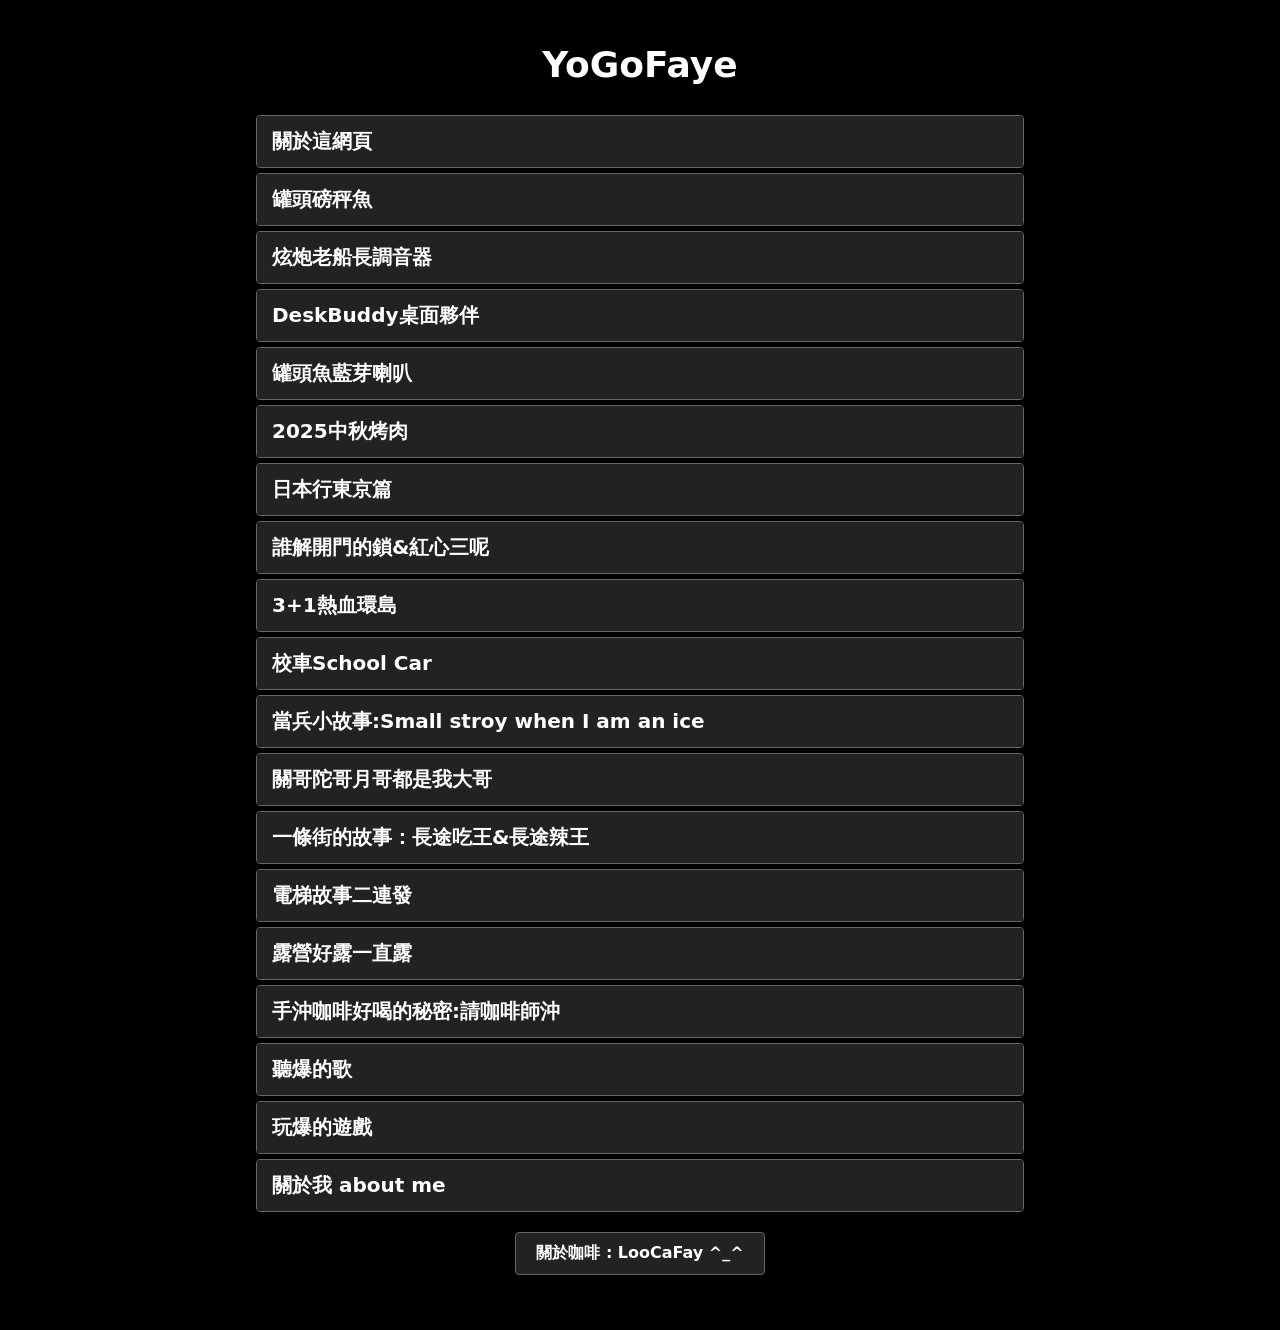
<file: index.html>
<!DOCTYPE html>
<html lang="zh-TW">
<head>
    <meta charset="utf-8">
    <meta name="robots" content="noindex, nofollow">
    <title>LoocaaFaye ^_^</title>
    <meta name="viewport" content="width=device-width, initial-scale=1.0">
    <link rel="icon" href="images/favicon.png" type="image/png">
    <link rel="stylesheet" href="style.css">
</head>
<body>
    <h1>YoGoFaye</h1>
    <div id="notes-container">
        <p>載入中...</p>
    </div>
    <a href="loocafay.html" class="btn">關於咖啡 : LooCaFay ^_^</a>

    <script src="script.js"></script>
</body>
</html>
</file>
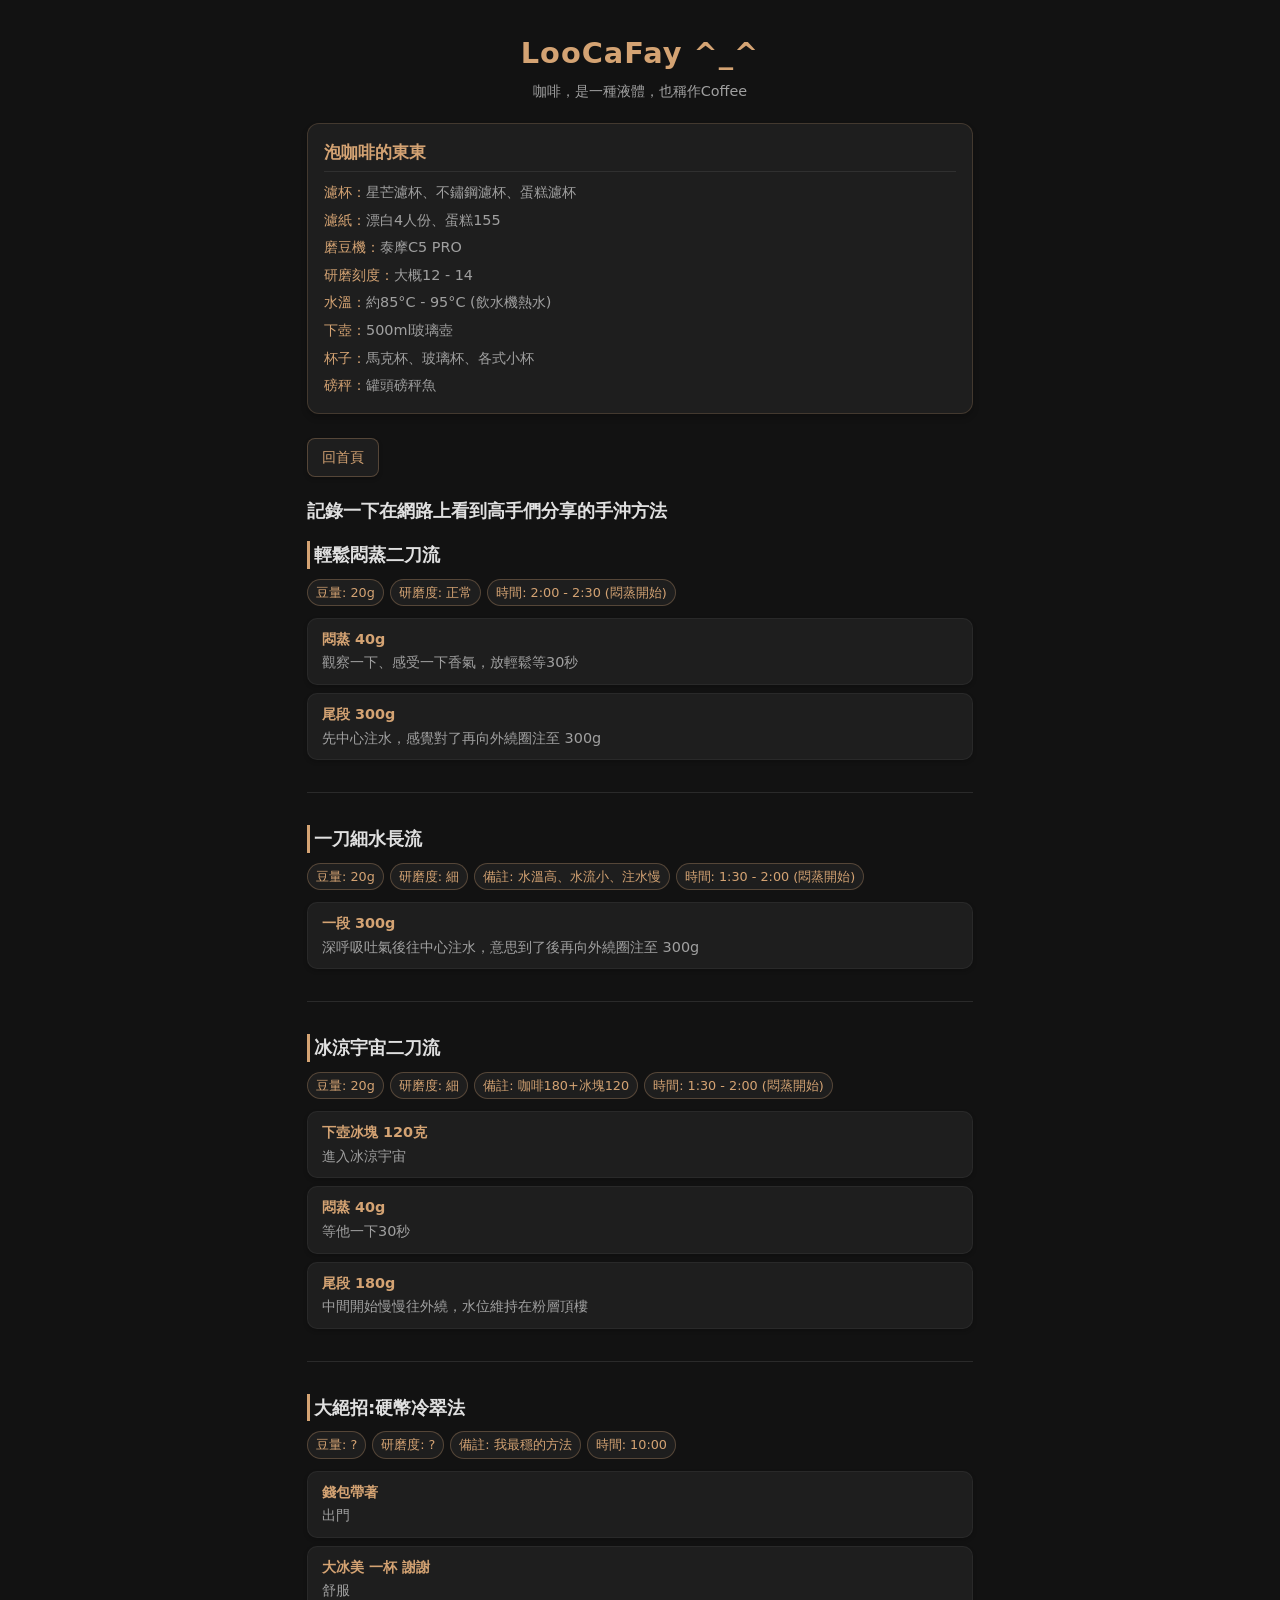
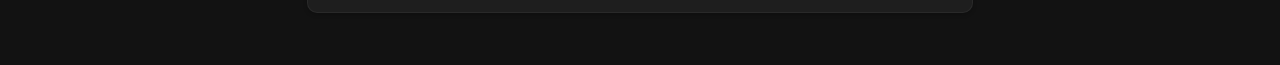
<file: loocafay.html>
<!DOCTYPE html>
<html lang="zh-TW">
<head>
    <meta charset="UTF-8">
    <meta name="robots" content="noindex, nofollow">
    <title>LooCaFay ^_^</title>
    <meta name="viewport" content="width=device-width, initial-scale=1.0">
    <link rel="icon" href="images/favicon.png" type="image/png">
    <style>
        :root {
            --bg-color: #121212;
            --card-bg: #1e1e1e;
            --text-main: #e0e0e0;
            --text-sub: #a0a0a0;
            --accent-color: #d4a373;
        }

        html {
            scroll-behavior: smooth;
        }

        * {
            box-sizing: border-box;
            margin: 0;
            padding: 0;
        }

        body {
            background-color: var(--bg-color);
            color: var(--text-main);
            font-family: system-ui;
            line-height: 1.5;
            padding: 20px 16px;
            display: flex;
            justify-content: center;
        }

        .container {
            width: 100%;
            max-width: 666px;
        }

        header {
            text-align: center;
            margin-bottom: 20px;
            padding-top: 12px;
        }

        header h1 {
            font-size: 1.8rem;
            color: var(--accent-color);
            margin-bottom: 6px;
            letter-spacing: 1px;
        }

        header p {
            font-size: 0.9rem;
            color: var(--text-sub);
        }

        .tools-card {
            background-color: var(--card-bg);
            border-radius: 12px;
            padding: 16px;
            margin-bottom: 24px;
            box-shadow: 0 4px 6px rgba(0,0,0,0.2);
            border: 1px solid rgba(212, 163, 115, 0.2);
        }

        .tools-title {
            font-size: 1.05rem;
            color: var(--accent-color);
            margin-bottom: 10px;
            padding-bottom: 6px;
            border-bottom: 1px solid rgba(255, 255, 255, 0.08);
            font-weight: bold;
        }

        .tools-list {
            display: flex;
            flex-direction: column;
            gap: 6px;
            font-size: 0.9rem;
            color: var(--text-sub);
        }

        .tool-item span {
            color: var(--accent-color);
            font-weight: 500;
        }

        .nav-buttons-container {
            margin-bottom: 20px;
            display: flex;
            flex-wrap: wrap;
            gap: 8px;
        }

        .nav-btn {
            display: inline-flex;
            align-items: center;
            gap: 6px;
            background-color: var(--card-bg);
            color: var(--accent-color);
            text-decoration: none;
            font-size: 0.9rem;
            padding: 8px 14px;
            border-radius: 8px;
            border: 1px solid rgba(212, 163, 115, 0.3);
            box-shadow: 0 2px 4px rgba(0,0,0,0.2);
            transition: background-color 0.2s;
        }

        .nav-btn:hover {
            background-color: rgba(212, 163, 115, 0.1);
        }

        .recipes-intro {
            font-size: 1.15rem;
            color: var(--text-main);
            margin-bottom: 16px;

            font-weight: bold;
        }

        .recipe-section {
            margin-bottom: 32px;
            scroll-margin-top: 20px;
        }

        .recipe-title {
            font-size: 1.15rem;
            color: var(--text-main);
            margin-bottom: 10px;
            padding-left: 4px;
            border-left: 3px solid var(--accent-color);
        }

        .recipe-badges {
            display: flex;
            flex-wrap: wrap;
            gap: 6px;
            margin-bottom: 12px;
        }

        .badge {
            background-color: var(--card-bg);
            color: var(--accent-color);
            font-size: 0.8rem;
            padding: 3px 8px;
            border-radius: 20px;
            border: 1px solid rgba(212, 163, 115, 0.3);
        }

        .steps-list {
            display: flex;
            flex-direction: column;
            gap: 8px;
        }

        .step-card {
            background-color: var(--card-bg);
            border-radius: 10px;
            padding: 10px 14px;
            display: flex;
            flex-direction: column;
            gap: 2px;
            box-shadow: 0 2px 4px rgba(0,0,0,0.2);
            border: 1px solid rgba(255,255,255,0.05);
        }

        .step-header {
            display: flex;
            justify-content: space-between;
            align-items: center;
        }

        .step-time-water {
            font-size: 0.9rem;
            color: var(--accent-color);
            font-weight: bold;
        }

        .step-content {
            font-size: 0.9rem;
            color: var(--text-sub);
        }

        hr.divider {
            border: none;
            height: 1px;
            background-color: rgba(255, 255, 255, 0.1);
            margin: 32px 0;
        }
    </style>
</head>
<body>

    <div class="container">
        <header>
            <h1>LooCaFay ^_^</h1>
            <p>咖啡，是一種液體，也稱作Coffee</p>
        </header>

        <div class="tools-card">
            <div class="tools-title">泡咖啡的東東</div>
            <div class="tools-list">
                <div class="tool-item"><span>濾杯：</span>星芒濾杯、不鏽鋼濾杯、蛋糕濾杯</div>
                <div class="tool-item"><span>濾紙：</span>漂白4人份、蛋糕155</div>
                <div class="tool-item"><span>磨豆機：</span>泰摩C5 PRO</div>
                <div class="tool-item"><span>研磨刻度：</span>大概12 - 14</div>
                <div class="tool-item"><span>水溫：</span>約85°C - 95°C (飲水機熱水)</div>
                <div class="tool-item"><span>下壺：</span>500ml玻璃壺</div>
                <div class="tool-item"><span>杯子：</span>馬克杯、玻璃杯、各式小杯</div>
                <div class="tool-item"><span>磅秤：</span>罐頭磅秤魚</div>
            </div>
        </div>

        <div class="nav-buttons-container">
            <a href="index.html" class="nav-btn">回首頁</a>
        </div>

        <div id="recipes-container"></div>
    </div>

    <script>
        async function loadCoffeeData() {
            try {
                const response = await fetch('loocafay.json');
                const coffeeData = await response.json();
                
                renderRecipes(coffeeData);
            } catch (error) {
                console.error('無法載入資料：', error);
                document.getElementById('recipes-container').innerHTML = '<div style="color: #ff6b6b; text-align: center;">載入失敗</div>';
            }
        }

        function renderRecipes(coffeeData) {
            const container = document.getElementById('recipes-container');
            
            let htmlContent = '<div class="recipes-intro">記錄一下在網路上看到高手們分享的手沖方法</div>';

            coffeeData.recipes.forEach((recipe, index) => {
                let badgesHtml = `
                    <div class="recipe-badges">
                        <span class="badge">豆量: ${recipe.beans}</span>
                        ${recipe.grind && recipe.grind.trim() !== "" ? `<span class="badge">研磨度: ${recipe.grind}</span>` : ""}
                        ${recipe.note && recipe.note.trim() !== "" ? `<span class="badge">備註: ${recipe.note}</span>` : ""}
                        <span class="badge">時間: ${recipe.totalTime}</span>
                    </div>
                `;

                let stepsHtml = '<div class="steps-list">';
                recipe.steps.forEach(step => {
                    stepsHtml += `
                        <div class="step-card">
                            <div class="step-header">
                                <span class="step-time-water">${step.label}</span>
                            </div>
                            <div class="step-content">${step.desc}</div>
                        </div>
                    `;
                });
                stepsHtml += '</div>';

                htmlContent += `
                    <div class="recipe-section">
                        <h2 class="recipe-title">${recipe.name}</h2>
                        ${badgesHtml}
                        ${stepsHtml}
                    </div>
                `;

                if (index < coffeeData.recipes.length - 1) {
                    htmlContent += '<hr class="divider">';
                }
            });

            container.innerHTML = htmlContent;
        }

        loadCoffeeData();
    </script>
</body>
</html>
</file>
<file: style.css>
* { 
    box-sizing: border-box; 
}

body { 
    font-family: system-ui; 
    color: white; 
    background-color: black; 
    text-align: center; 
    margin: 0;
    padding: 20px 0 40px 0;
    -webkit-user-select: none;
    -moz-user-select: none;
    -ms-user-select: none;
    user-select: none;
}

h1 { 
    font-size: 36px; 
    margin-bottom: 30px;
}

.note { 
    margin: 5px auto; 
    width: 60%; 
    background-color: #222; 
    border-radius: 4px; 
    text-align: left; 
    border: 1px solid #666; 
    overflow: hidden;
}

@media (max-width: 768px) {
    .note { width: 95%; }
    h1 { font-size: 28px; }
}

.note-title {
    padding: 12px 15px;
    font-size: 20px;
    font-weight: bold;
    cursor: pointer;
    background-color: #222;
    transition: background 0.2s;
}

.note-title:hover {
    background-color: #333;
}

.note-content {
    display: none; 
    padding: 15px;
    border-top: 1px solid #555;
    background: #111;
}

.note.expanded .note-content {
    display: block;
}

.note-description {
    white-space: pre-wrap; 
    word-wrap: break-word;
    line-height: 1.6;
    font-size: 16px;
}

.note-content img { 
    max-width: 100%; 
    height: auto; 
    display: block; 
    margin: 10px 0;
    border: 1px solid #444;
}

.btn {
    display: inline-block;
    padding: 10px 20px;
    margin: 15px auto;
    background-color: #222;
    color: white;
    text-decoration: none;
    font-size: 16px;
    font-weight: bold;
    border-radius: 4px;
    border: 1px solid #666;
    cursor: pointer;
    transition: background 0.2s;
}

.btn:hover {
    background-color: #333;
}
</file>
